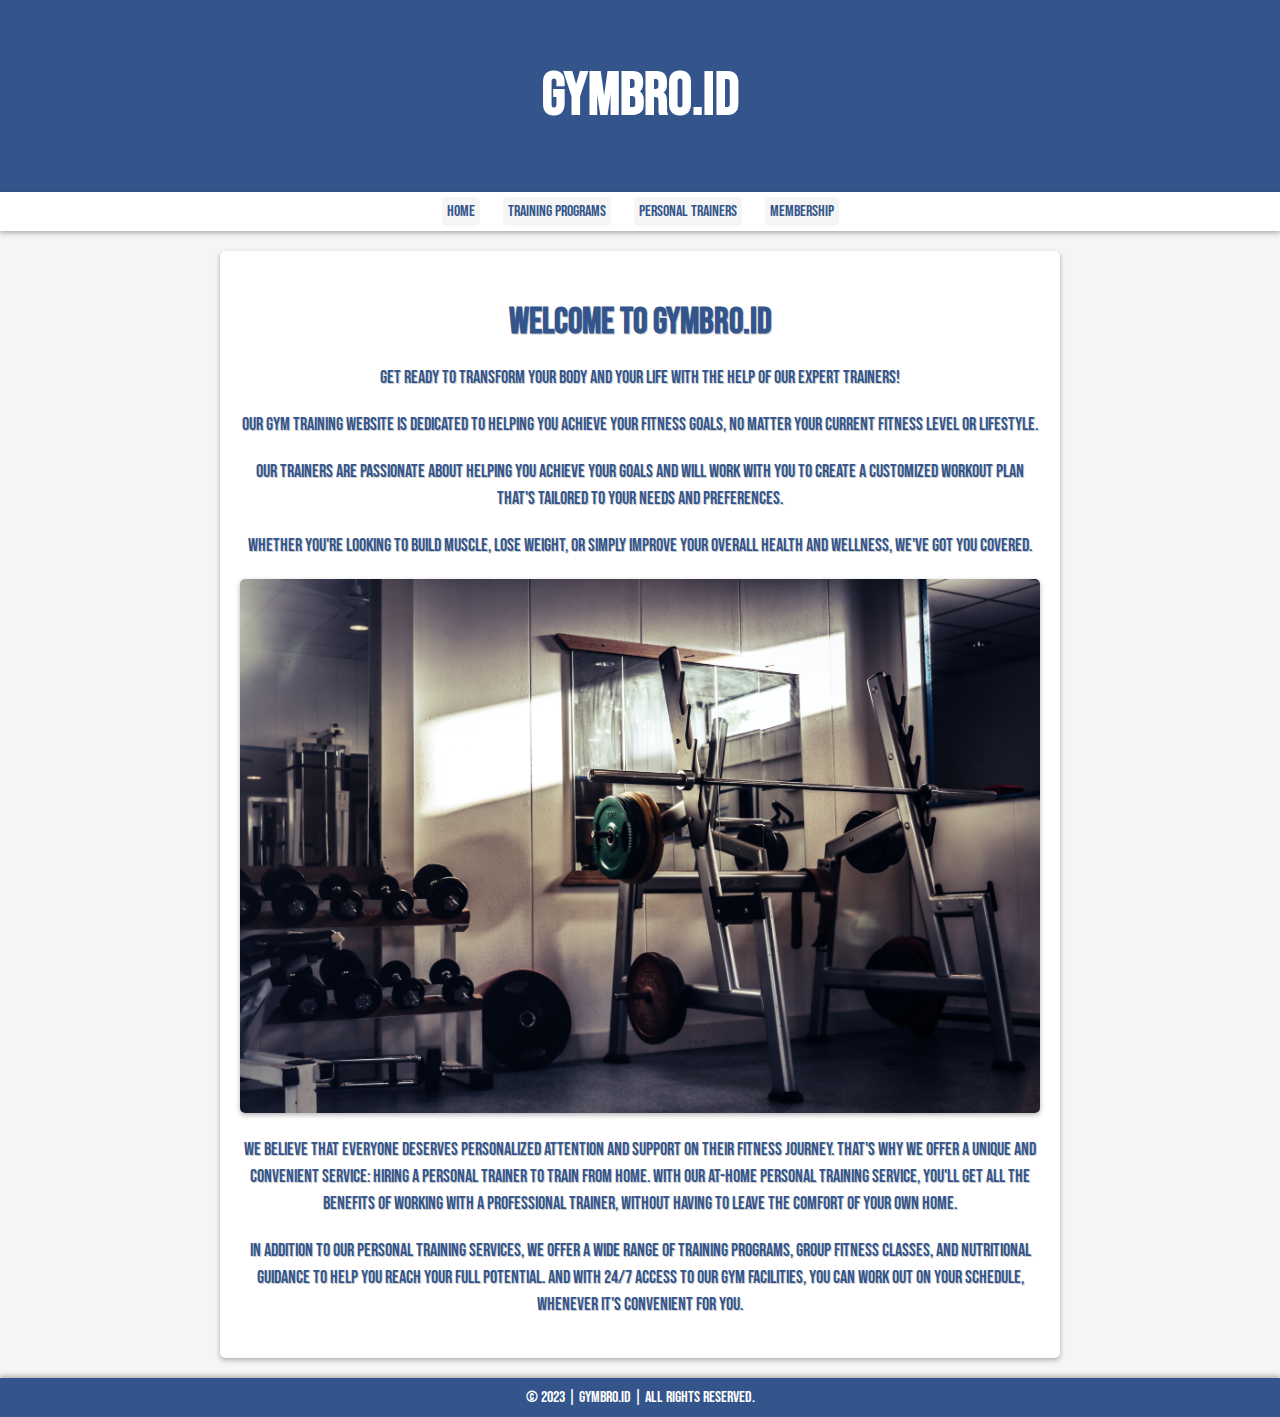
<file: index.html>
<!DOCTYPE html>
<html>
<head>
	<title>GYMBRO.ID | One Stop Exercise Solution</title>
	<link href="https://fonts.googleapis.com/css?family=Bebas+Neue&display=swap" rel="stylesheet">
	<style>
		body {
			margin: 0;
			padding: 0;
			font-family: 'Bebas Neue', sans-serif;
			background-color: #f5f5f5;
		}
		header {
			background-color: #34558b;
			color: #fff;
			padding: 20px;
			text-align: center;
			box-shadow: 0 2px 5px rgba(0, 0, 0, 0.3);
		}
		nav {
			background-color: #fff;
			padding: 10px;
			text-align: center;
			box-shadow: 0 2px 5px rgba(0, 0, 0, 0.3);
		}
		nav ul {
			list-style: none;
			margin: 0;
			padding: 0;
			display: inline-block;
		}
		nav ul li {
			display: inline-block;
			margin: 0 10px;
		}
		nav ul li a {
			color: #34558b;
			text-decoration: none;
			padding: 5px;
			border-radius: 5px;
			background-color: #f5f5f5;
			transition: background-color 0.3s ease;
		}
		nav ul li a:hover {
			background-color: #34558b;
			color: #fff;
		}
		section {
			padding: 20px;
			text-align: center;
			background-color: #fff;
			margin: 20px auto;
			max-width: 800px;
			box-shadow: 0 2px 5px rgba(0, 0, 0, 0.3);
			border-radius: 5px;
		}
		section h2 {
			color: #34558b;
			font-size: 36px;
			margin-bottom: 20px;
			text-shadow: 1px 1px #ccc;
		}
		section p {
			color: #34558b;
			font-size: 18px;
			line-height: 1.5;
			margin-bottom: 20px;
			text-shadow: 1px 1px #ccc;
		}
		section img {
			max-width: 100%;
			border-radius: 5px;
			box-shadow: 0 2px 5px rgba(0, 0, 0, 0.3);
		}
		footer {
			background-color: #34558b;
			color: #fff;
			padding: 10px;
			text-align: center;
			box-shadow: 0 -2px 5px rgba(0, 0, 0, 0.3);
		}
		footer p {
			margin: 0;
		}
	</style>
</head>
<body>
	<header>
		<h1 style="font-size: 60px;">GYMBRO.ID</h1>
	</header>
	<nav>
		<ul>
			<li><a href="index.html">Home</a></li>
			<li><a href="training_programs.html">Training Programs</a></li>
			<li><a href="personal_trainer.html">Personal Trainers</a></li>
			<li><a href="membership.html">Membership</a></li>
		</ul>
	</nav>
	<section>
		<h2>Welcome to GYMBRO.ID</h2>
		<p>Get ready to transform your body and your life with the help of our expert trainers!</p>
        <p>Our gym training website is dedicated to helping you achieve your fitness goals, no matter your current fitness level or lifestyle.</p>
        <p>Our trainers are passionate about helping you achieve your goals and will work with you to create a customized workout plan that's tailored to your needs and preferences. </p>    
        <p> Whether you're looking to build muscle, lose weight, or simply improve your overall health and wellness, we've got you covered.</p>
            
		<img src="jelmer-assink-gzeTjGu3b_k-unsplash.jpg" alt="Gym Training">
		<p>We believe that everyone deserves personalized attention and support on their fitness journey. That's why we offer a unique and convenient service: hiring a personal trainer to train from home. With our at-home personal training service, you'll get all the benefits of working with a professional trainer, without having to leave the comfort of your own home.</p>
		<p>In addition to our personal training services, we offer a wide range of training programs, group fitness classes, and nutritional guidance to help you reach your full potential. And with 24/7 access to our gym facilities, you can work out on your schedule, whenever it's convenient for you.</p>
	</section>
	<footer>
		<p>&copy; 2023 | GYMBRO.ID | All rights reserved.</p>
	</footer>
</body>
</html>
</file>
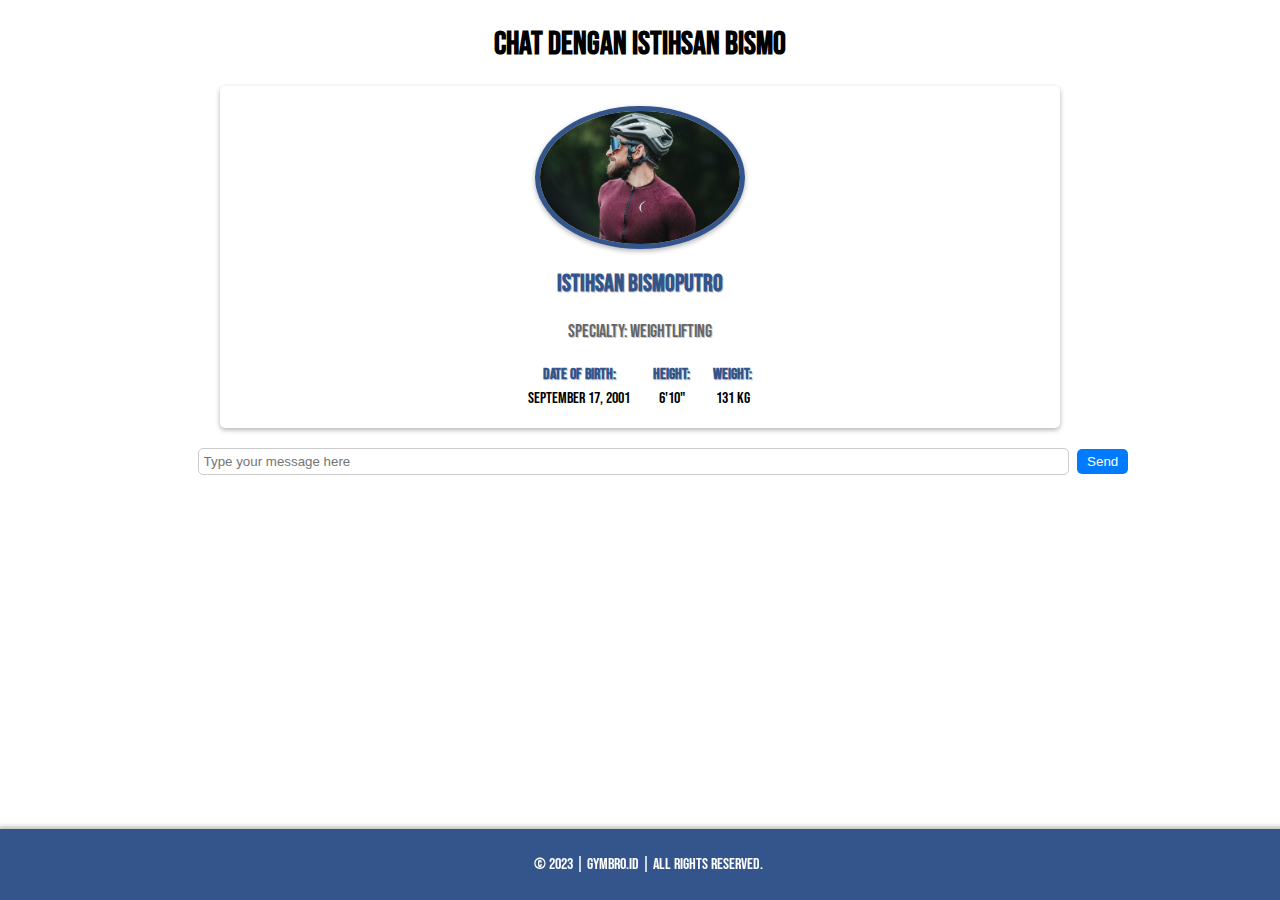
<file: chat_personal.html>
<!DOCTYPE html>
<html>
  <head>
    <title>Chat</title>
    <link href="https://fonts.googleapis.com/css?family=Bebas+Neue&display=swap" rel="stylesheet">
    <style>
      /* Add some basic styling for the chat box */
      body {
        font-family: 'Bebas Neue', sans-serif;
        background-color: #fff;
      }
      section {
			padding: 20px;
			text-align: center;
			background-color: #fff;
			margin: 20px auto;
			max-width: 800px;
			box-shadow: 0 2px 5px rgba(0, 0, 0, 0.3);
			border-radius: 5px;
			transition: background-color 0.3s ease;
		}
		section:hover {
			background-color: #34558b;
			color: #fff;
		}

        section:hover h2 {
			background-color: #34558b;
			color: #fff;
		}

		section h2 {
			color: #34558b;
			text-shadow: 1px 1px #ccc;
		}
        
		section p {
			color: #666;
			font-size: 18px;
			line-height: 1.5;
			margin-bottom: 20px;
			text-shadow: 1px 1px #ccc;
		}
        
        section:hover p {
			color: #fff;
			font-size: 18px;
			line-height: 1.5;
			margin-bottom: 20px;
			text-shadow: 1px 1px #ccc;
		}

		section ul {
			list-style: none;
			margin: 0;
			padding: 0;
		}
		
        section ul li {
			display: inline-block;
			margin: 0 10px;
		}

		section ul li span {
			font-weight: bold;
			color: #34558b;
			display: block;
			margin-bottom: 5px;
			text-shadow: 1px 1px #ccc;
		}
		
        section:hover ul li span {
			font-weight: bold;
			color: #fff;
			display: block;
			margin-bottom: 5px;
			text-shadow: 1px 1px #ccc;
		}
        
        section img {
			display: block;
			margin: 0 auto 20px;
			border-radius: 50%;
			border: 5px solid #34558b;
			max-width: 200px;
			max-height: 200px;
			box-shadow: 0 2px 5px rgba(0, 0, 0, 0.3);
		}
      #chatBox {
        padding: 10px;
        display: none;
      }
      .chatMessage {
        margin-bottom: 10px;
      }
      .trainerMessage {
        text-align: right;
      }
      .userMessage {
        text-align: left;
      }
      input[type="text"] {
        width: 80%;
        padding: 5px;
        border-radius: 5px;
        border: 1px solid #ccc;
        margin-right: 5px;
      }
      button {
        padding: 5px 10px;
        border-radius: 5px;
        border: none;
        background-color: #007bff;
        color: #fff;
        cursor: pointer;
      }
      footer {
        position: fixed;
        bottom: 0;
        width: 100%;
        margin-top: 5%;
        margin-left: -10px;
        text-align: center;
        background-color: #34558b;
        color: #fff;
        padding: 10px;
        text-align: center;
        box-shadow: 0 -2px 5px rgba(0, 0, 0, 0.3);
      }
    </style>
  </head>
  <body>
    <h1 style="text-align: center; margin-top: 2%;">Chat dengan Istihsan Bismo</h1>
    <section>
        <img src="munbaik-cycling-clothing-2Jst9HK5peo-unsplash.jpg">
        <h2>Istihsan Bismoputro</h2>
        <p>Specialty: Weightlifting</p>
        <ul>
            <li><span>Date of Birth:</span> September 17, 2001</li>
            <li><span>Height:</span>6'10"</li>
            <li><span>Weight:</span> 131 kg</li>
        </ul>
    </section>
    <div style="margin-left: 15%;">
        <input type="text" id="chatInput" placeholder="Type your message here">
        <button onclick="startChat()">Send</button>
    </div>
    <!-- Add the chat button and chat box -->
    <div id="chatBox">
      <div class="chatMessage trainerMessage">
      </div>
    </div>
    <footer>
		<p>&copy; 2023 | GYMBRO.ID | All rights reserved.</p>
	</footer>
    <!-- Add the JavaScript code for the chat function -->
    <script>
      var messages = [
        "Halo, Saya siap membantu.",
        "Apakah ada target yang ingin diraih?",
        "Saya bisa membuat program khusus sesuai dengan target yang Anda inginkan",
        "Saya siap membantu mulai dari latihan kekuatan, cardio, and yoga.",
        "Silahkan tanya saja pertanyaan jika Anda bingung.",
      ];
      var messageIndex = 0;
      var chatBox = document.getElementById("chatBox");
      var chatInput = document.getElementById("chatInput");
      
      function startChat() {
        chatBox.style.display = "block";
        addMessage("user", "Hallo, Saya tertarik untuk merekrut Personal Trainer");
        chatInput.focus();
      }
      
      function addMessage(sender, text) {
        var messageClass = (sender == "trainer") ? "trainerMessage" : "userMessage";
        var messageHTML = '<div class="chatMessage ' + messageClass + '"><p>' + text + '</p></div>';
        chatBox.innerHTML += messageHTML;
        messageIndex++;
        if (messageIndex < messages.length) {
          setTimeout(function() {
            addMessage("trainer", messages[messageIndex]);
          }, 1500);
        }
      }
    </script>
  </body>
</html>
</file>
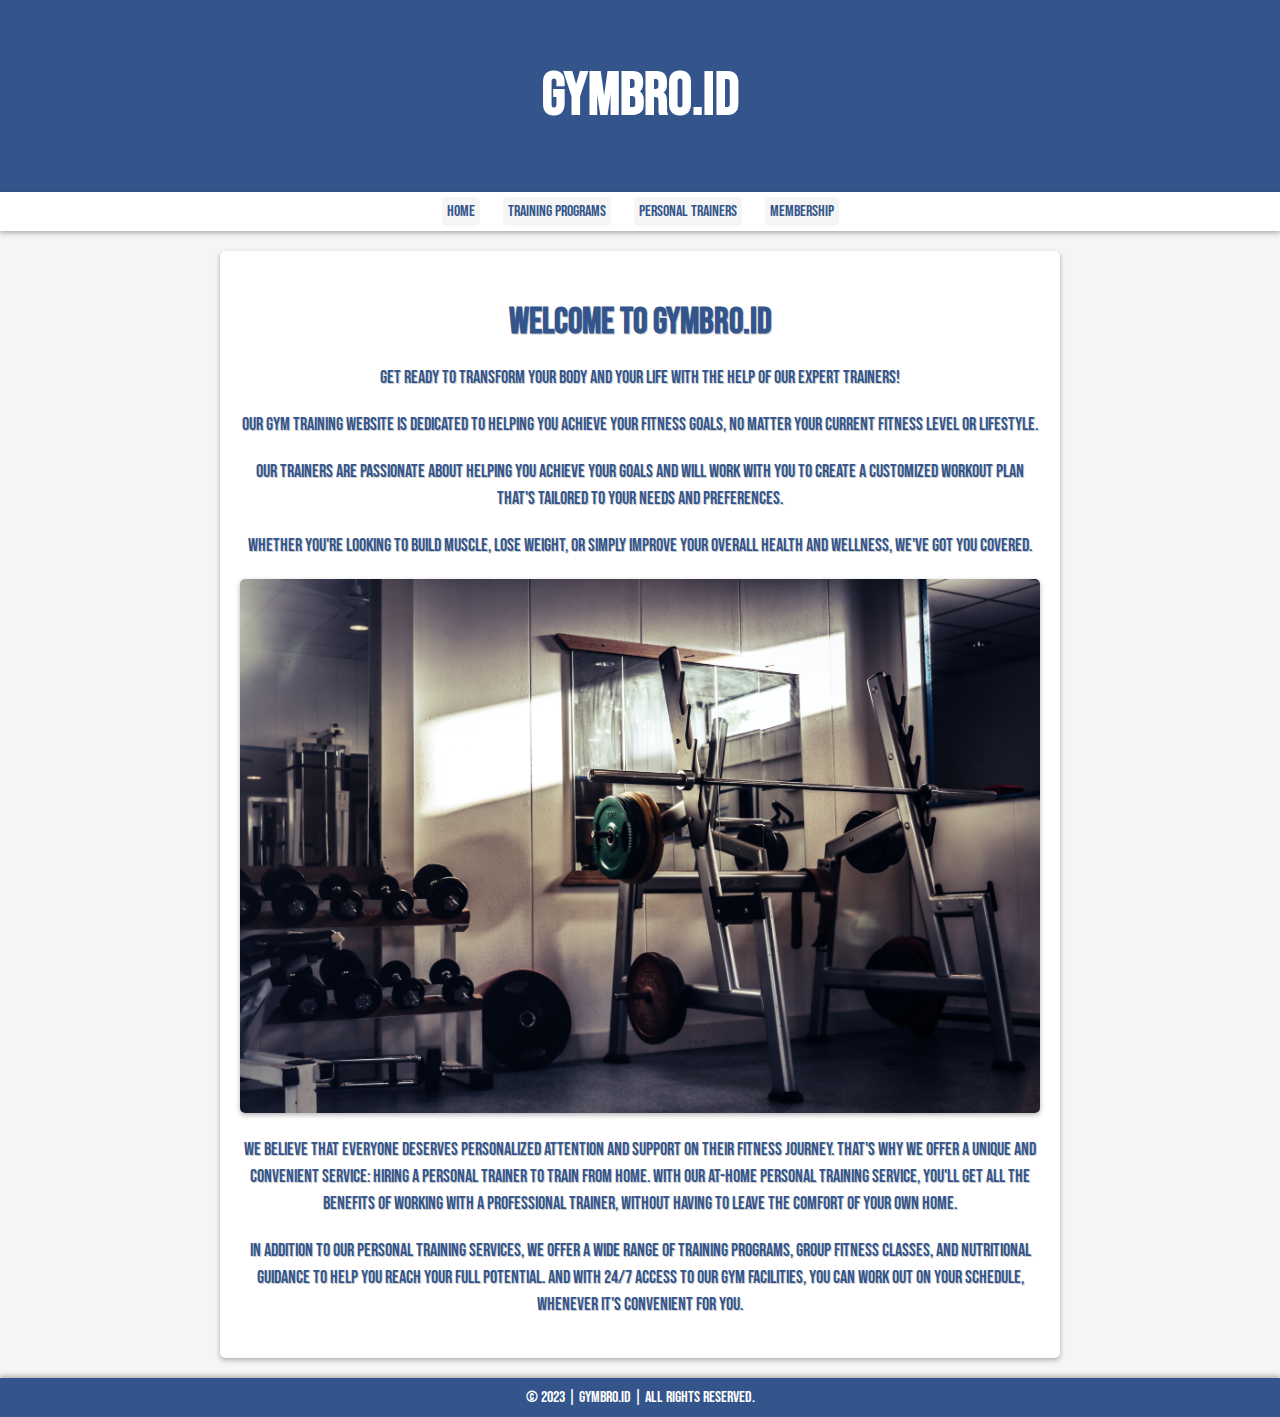
<file: main.html>
<!DOCTYPE html>
<html>
<head>
	<title>GYMBRO.ID | One Stop Exercise Solution</title>
	<link href="https://fonts.googleapis.com/css?family=Bebas+Neue&display=swap" rel="stylesheet">
	<style>
		body {
			margin: 0;
			padding: 0;
			font-family: 'Bebas Neue', sans-serif;
			background-color: #f5f5f5;
		}
		header {
			background-color: #34558b;
			color: #fff;
			padding: 20px;
			text-align: center;
			box-shadow: 0 2px 5px rgba(0, 0, 0, 0.3);
		}
		nav {
			background-color: #fff;
			padding: 10px;
			text-align: center;
			box-shadow: 0 2px 5px rgba(0, 0, 0, 0.3);
		}
		nav ul {
			list-style: none;
			margin: 0;
			padding: 0;
			display: inline-block;
		}
		nav ul li {
			display: inline-block;
			margin: 0 10px;
		}
		nav ul li a {
			color: #34558b;
			text-decoration: none;
			padding: 5px;
			border-radius: 5px;
			background-color: #f5f5f5;
			transition: background-color 0.3s ease;
		}
		nav ul li a:hover {
			background-color: #34558b;
			color: #fff;
		}
		section {
			padding: 20px;
			text-align: center;
			background-color: #fff;
			margin: 20px auto;
			max-width: 800px;
			box-shadow: 0 2px 5px rgba(0, 0, 0, 0.3);
			border-radius: 5px;
		}
		section h2 {
			color: #34558b;
			font-size: 36px;
			margin-bottom: 20px;
			text-shadow: 1px 1px #ccc;
		}
		section p {
			color: #34558b;
			font-size: 18px;
			line-height: 1.5;
			margin-bottom: 20px;
			text-shadow: 1px 1px #ccc;
		}
		section img {
			max-width: 100%;
			border-radius: 5px;
			box-shadow: 0 2px 5px rgba(0, 0, 0, 0.3);
		}
		footer {
			background-color: #34558b;
			color: #fff;
			padding: 10px;
			text-align: center;
			box-shadow: 0 -2px 5px rgba(0, 0, 0, 0.3);
		}
		footer p {
			margin: 0;
		}
	</style>
</head>
<body>
	<header>
		<h1 style="font-size: 60px;">GYMBRO.ID</h1>
	</header>
	<nav>
		<ul>
			<li><a href="main.html">Home</a></li>
			<li><a href="training_programs.html">Training Programs</a></li>
			<li><a href="personal_trainer.html">Personal Trainers</a></li>
			<li><a href="membership.html">Membership</a></li>
		</ul>
	</nav>
	<section>
		<h2>Welcome to GYMBRO.ID</h2>
		<p>Get ready to transform your body and your life with the help of our expert trainers!</p>
        <p>Our gym training website is dedicated to helping you achieve your fitness goals, no matter your current fitness level or lifestyle.</p>
        <p>Our trainers are passionate about helping you achieve your goals and will work with you to create a customized workout plan that's tailored to your needs and preferences. </p>    
        <p> Whether you're looking to build muscle, lose weight, or simply improve your overall health and wellness, we've got you covered.</p>
            
		<img src="jelmer-assink-gzeTjGu3b_k-unsplash.jpg" alt="Gym Training">
		<p>We believe that everyone deserves personalized attention and support on their fitness journey. That's why we offer a unique and convenient service: hiring a personal trainer to train from home. With our at-home personal training service, you'll get all the benefits of working with a professional trainer, without having to leave the comfort of your own home.</p>
		<p>In addition to our personal training services, we offer a wide range of training programs, group fitness classes, and nutritional guidance to help you reach your full potential. And with 24/7 access to our gym facilities, you can work out on your schedule, whenever it's convenient for you.</p>
	</section>
	<footer>
		<p>&copy; 2023 | GYMBRO.ID | All rights reserved.</p>
	</footer>
</body>
</html>
</file>
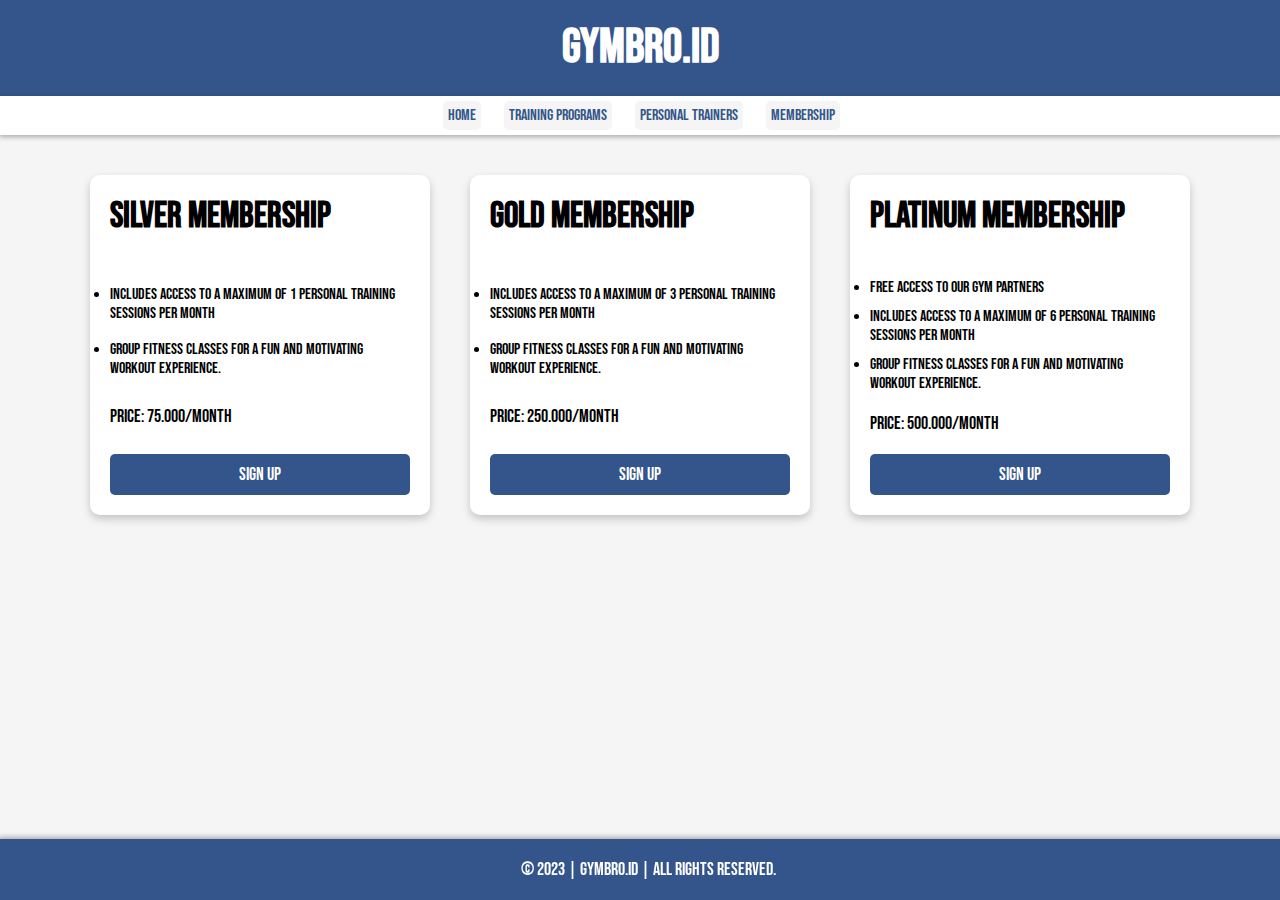
<file: membership.html>
<!DOCTYPE html>
<html>
<head>
	<title>Membership Page | GYMBRO.ID</title>
	<link rel="stylesheet" type="text/css" href="style1.css">
	<link href="https://fonts.googleapis.com/css2?family=Bebas+Neue&display=swap" rel="stylesheet">
</head>
<body>
	<header>
		<h1>GYMBRO.ID</h1>
	</header>
    <nav>
		<ul>
			<li><a href="index.html">Home</a></li>
			<li><a href="training_programs.html">Training Programs</a></li>
			<li><a href="personal_trainer.html">Personal Trainers</a></li>
			<li><a href="membership.html">Membership</a></li>
		</ul>
	</nav>
	<main>
		<section class="card">
			<h2>Silver Membership</h2>
            <li>Includes access to a maximum of 1 personal training sessions per month</li>
            <li>Group fitness classes for a fun and motivating workout experience.</li>
            <p>Price: 75.000/Month</p>
			<a href="#" class="button">Sign Up</a>
		</section>
		<section class="card">
			<h2>Gold Membership</h2>
            <li>Includes access to a maximum of 3 personal training sessions per month</li>
            <li>Group fitness classes for a fun and motivating workout experience.</li>
			<p>Price: 250.000/Month</p>
			<a href="#" class="button">Sign Up</a>
		</section>
		<section class="card">
			<h2>Platinum Membership</h2>
			<li>Free Access to our Gym Partners</li>
            <li>Includes access to a maximum of 6 personal training sessions per month</li>
            <li>Group fitness classes for a fun and motivating workout experience.</li>
			<p>Price: 500.000/Month</p>
			<a href="#" class="button">Sign Up</a>
		</section>
	</main>
	<footer>
		<p>&copy; 2023 | GYMBRO.ID | All rights reserved.</p>
	</footer>
	<script src="script.js"></script>
</body>
</html>
</file>
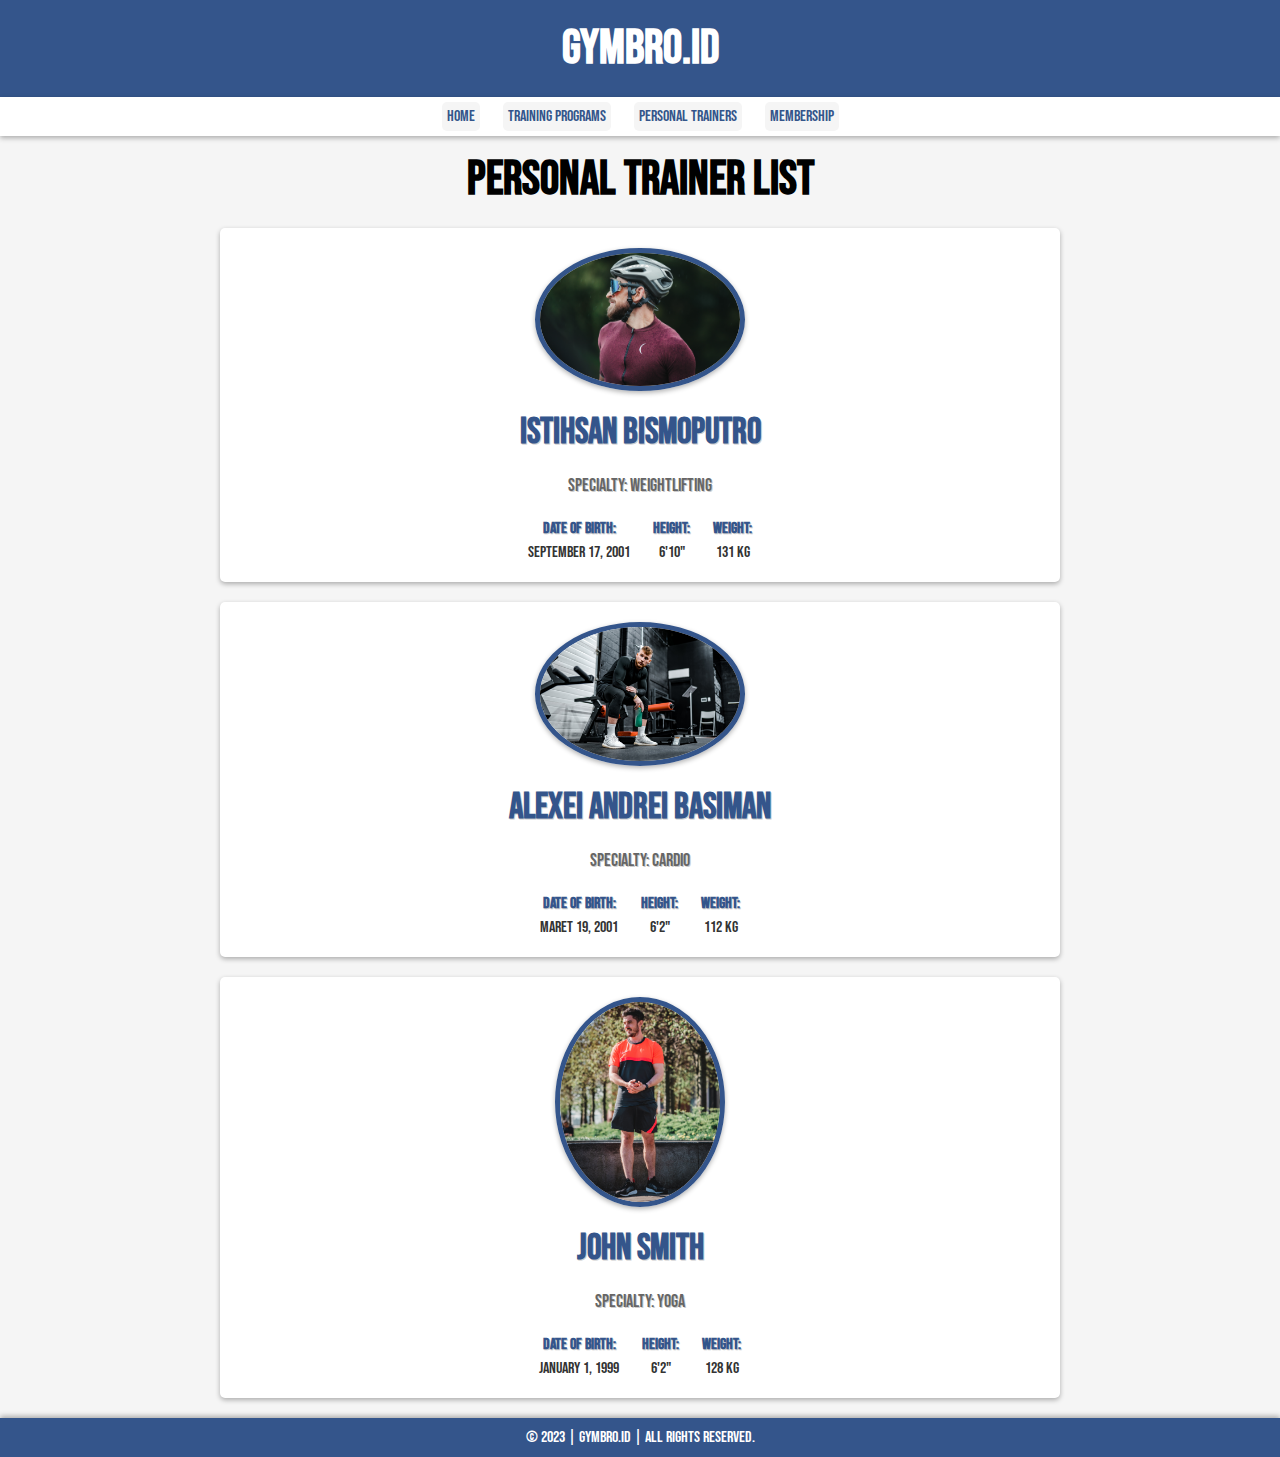
<file: personal_trainer.html>
<!DOCTYPE html>
<html>
<head>
	<title>Personal Trainer | GYMBRO.ID</title>
	<link href="https://fonts.googleapis.com/css?family=Bebas+Neue&display=swap" rel="stylesheet">
	<style>
		body {
			margin: 0;
			padding: 0;
			font-family: 'Bebas Neue', sans-serif;
			background-color: #f5f5f5;
		}
		header {
			background-color: #34558b;
			color: #fff;
			padding: 20px;
			text-align: center;
			box-shadow: 0 2px 5px rgba(0, 0, 0, 0.3);
		}
		h1 {
			font-size: 48px;
			margin: 0;
            text-decoration: none;
		}
        h1 a {
            color: #fff;
			font-size: 48px;
			margin: 0;
            text-decoration: none;
		}
		h2 {
			font-size: 36px;
			margin: 0;
		}
        nav {
			background-color: #fff;
			padding: 10px;
			text-align: center;
			box-shadow: 0 2px 5px rgba(0, 0, 0, 0.3);
		}
		nav ul {
			list-style: none;
			margin: 0;
			padding: 0;
			display: inline-block;
		}
		nav ul li {
			display: inline-block;
			margin: 0 10px;
		}
		nav ul li a {
			color: #34558b;
			text-decoration: none;
			padding: 5px;
			border-radius: 5px;
			background-color: #f5f5f5;
			transition: background-color 0.3s ease;
		}
		nav ul li a:hover {
			background-color: #34558b;
			color: #fff;
		}
		section {
			padding: 20px;
			text-align: center;
			background-color: #fff;
			margin: 20px auto;
			max-width: 800px;
			box-shadow: 0 2px 5px rgba(0, 0, 0, 0.3);
			border-radius: 5px;
			transition: background-color 0.3s ease;
            color: #333;
		}
		section:hover {
			background-color: #34558b;
			color: #fff;
		}

        section:hover h2 {
			background-color: #34558b;
			color: #fff;
		}

		section h2 {
			color: #34558b;
			text-shadow: 1px 1px #ccc;
		}
        
		section p {
			color: #666;
			font-size: 18px;
			line-height: 1.5;
			margin-bottom: 20px;
			text-shadow: 1px 1px #ccc;
		}
        
        section:hover p {
			color: #fff;
			font-size: 18px;
			line-height: 1.5;
			margin-bottom: 20px;
			text-shadow: 1px 1px #ccc;
		}

		section ul {
			list-style: none;
			margin: 0;
			padding: 0;
		}
		
        section ul li {
			display: inline-block;
			margin: 0 10px;
		}

		section ul li span {
			font-weight: bold;
			color: #34558b;
			display: block;
			margin-bottom: 5px;
			text-shadow: 1px 1px #ccc;
		}
		
        section:hover ul li span {
			font-weight: bold;
			color: #fff;
			display: block;
			margin-bottom: 5px;
			text-shadow: 1px 1px #ccc;
		}
        
        section img {
			display: block;
			margin: 0 auto 20px;
			border-radius: 50%;
			border: 5px solid #34558b;
			max-width: 200px;
			max-height: 200px;
			box-shadow: 0 2px 5px rgba(0, 0, 0, 0.3);
		}
		footer {
			background-color: #34558b;
			color: #fff;
			padding: 10px;
			text-align: center;
			box-shadow: 0 -2px 5px rgba(0, 0, 0, 0.3);
		}
		footer p {
			margin: 0;
		}
	</style>
</head>
<body>
	<header>
		<h1><a href="main.html">GYMBRO.ID</a></h1>
	</header>
    <nav>
		<ul>
			<li><a href="index.html">Home</a></li>
			<li><a href="training_programs.html">Training Programs</a></li>
			<li><a href="personal_trainer.html">Personal Trainers</a></li>
			<li><a href="membership.html">Membership</a></li>
		</ul>
	</nav>
    <H1 style="text-align: center; margin-top: 15px;">PERSONAL TRAINER LIST</H1>
    <a href="chat_personal.html" style="text-decoration: none;">
        <section>
            <img src="munbaik-cycling-clothing-2Jst9HK5peo-unsplash.jpg">
            <h2>Istihsan Bismoputro</h2>
            <p>Specialty: Weightlifting</p>
            <ul>
                <li><span>Date of Birth:</span> September 17, 2001</li>
                <li><span>Height:</span>6'10"</li>
                <li><span>Weight:</span> 131 kg</li>
            </ul>
        </section>
    </a>
    <section>
        <img src="anastase-maragos-HyvE5SiKMUs-unsplash.jpg">
		<h2>Alexei Andrei Basiman</h2>
		<p>Specialty: Cardio</p>
		<ul>
            <li><span>Date of Birth:</span> Maret 19, 2001</li>
			<li><span>Height:</span>6'2"</li>
            <li><span>Weight:</span> 112 kg</li>
        </ul>
    </section>
    <section>
        <img src="subhaan-saleem-dAqJ2hmw3Jc-unsplash.jpg" alt="John Smith">
        <h2>John Smith</h2>
        <p>Specialty: Yoga</p>
        <ul>
            <li><span>Date of Birth:</span> January 1, 1999</li>
            <li><span>Height:</span>6'2"</li>
            <li><span>Weight:</span> 128 KG</li>
        </ul>
    </section>
    <footer>
        <p>&copy; 2023 | GYMBRO.ID | All rights reserved.</p>
    </footer>
</body>
</html>
</file>
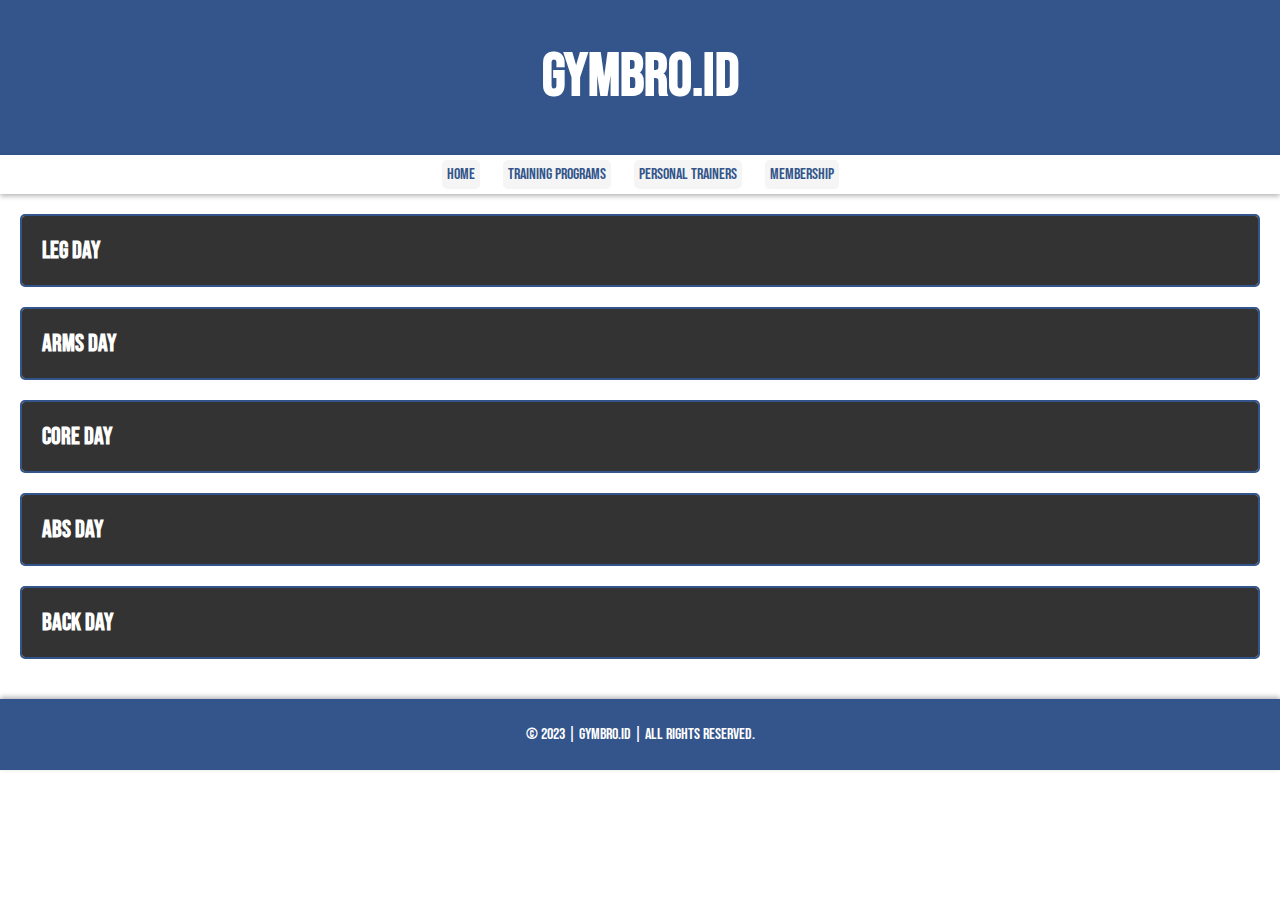
<file: training_programs.html>
<!DOCTYPE html>
<html>
<head>
	<title>Training Programs | GYMBRO.ID</title>
	<link rel="stylesheet" type="text/css" href="style.css">
	<link href="https://fonts.googleapis.com/css2?family=Bebas+Neue&display=swap" rel="stylesheet">
</head>
<body>
	<header>
		<h1><a href="main.html" style="text-decoration: none; color: #fff; font-size: 60px;">GYMBRO.ID</a></h1>
	</header>
    <nav>
		<ul>
			<li><a href="index.html">Home</a></li>
			<li><a href="training_programs.html">Training Programs</a></li>
			<li><a href="personal_trainer.html">Personal Trainers</a></li>
			<li><a href="membership.html">Membership</a></li>
		</ul>
	</nav>
	<main>
		<section class="dropdown">
			<h2>Leg Day</h2>
			<div class="dropdown-content">
				<p>Exercise 1 - Push Up</p>
				<p>5 x 30</p>
				<p>Exercise 2 - Squat</p>
				<p>4 x 15</p>
				<p>Exercise 3 - Lunges</p>
				<p>3 x 10</p>
				<p>Exercise 4 - Calf Raises</p>
				<p>3 x 20</p>
			</div>
		</section>
		<section class="dropdown">
			<h2>Arms Day</h2>
			<div class="dropdown-content">
				<p>Exercise 1 - Push Up</p>
				<p>5 x 30</p>
				<p>Exercise 2 - Bicep Curl</p>
				<p>4 x 15</p>
				<p>Exercise 3 - Tricep Dip</p>
				<p>3 x 10</p>
				<p>Exercise 4 - Shoulder Press</p>
				<p>3 x 20</p>
			</div>
		</section>
        <section class="dropdown">
			<h2>Core Day</h2>
			<div class="dropdown-content">
				<p>Exercise 1 - Plank</p>
				<p>3 x 30 sec</p>
				<p>Exercise 2 - Sit-ups</p>
				<p>4 x 15</p>
				<p>Exercise 3 - Leg Raises</p>
				<p>3 x 10</p>
				<p>Exercise 4 - Russian Twist</p>
				<p>3 x 20</p>
			</div>
		</section>
        <section class="dropdown">
			<h2>Abs Day</h2>
			<div class="dropdown-content">
				<p>Exercise 1 - Plank</p>
				<p>3 x 30 sec</p>
				<p>Exercise 2 - Sit-ups</p>
				<p>4 x 15</p>
				<p>Exercise 3 - Leg Raises</p>
				<p>3 x 10</p>
				<p>Exercise 4 - Russian Twist</p>
				<p>3 x 20</p>
			</div>
		</section>
        <section class="dropdown">
			<h2>Back Day</h2>
			<div class="dropdown-content">
				<p>Exercise 1 - Pull-up</p>
				<p>3 x 10</p>
				<p>Exercise 2 - Bent Over Rows</p>
				<p>4 x 12</p>
				<p>Exercise 3 - Lat Pull-downs</p>
				<p>3 x 12</p>
				<p>Exercise 4 - Deadlifts</p>
				<p>3 x 10</p>
			</div>
		</section>
	</main>
	<footer>
		<p>&copy; 2023 | GYMBRO.ID | All rights reserved.</p>
	</footer>
	<script src="script.js"></script>
</body>
</html>
</file>
<file: style1.css>
body {
	font-family: 'Bebas Neue', sans-serif;
	background-color: #f5f5f5;
}

header {
	background-color: #34558b;
	color: #fff;
	text-align: center;
	padding: 20px;
    min-width: 100%;
    margin-left: -5%;
    margin-top: -9px;
    margin-right: -5%;
}

h1 {
	font-size: 48px;
	margin: 0;
}

nav {
    background-color: #fff;
    width: 100%;
    margin-left: -9px;
    padding: 10px;
    text-align: center;
    box-shadow: 0 2px 5px rgba(0, 0, 0, 0.3);
}
nav ul {
    list-style: none;
    margin: 0;
    padding: 0;
    display: inline-block;
}
nav ul li {
    display: inline-block;
    margin: 0 10px;
}
nav ul li a {
    color: #34558b;
    text-decoration: none;
    padding: 5px;
    border-radius: 5px;
    background-color: #f5f5f5;
    transition: background-color 0.3s ease;
}
nav ul li a:hover {
    background-color: #34558b;
    color: #fff;
}

main {
	display: flex;
	flex-wrap: wrap;
	justify-content: center;
	margin: 20px;
}

.card {
	background-color: #fff;
	border-radius: 10px;
	box-shadow: 0 4px 8px rgba(0, 0, 0, 0.2);
	padding: 20px;
	margin: 20px;
	width: 300px;
	height: 300px;
	display: flex;
	flex-direction: column;
	justify-content: space-between;
}

h2 {
	font-size: 36px;
	margin-top: 0;
}

p {
	font-size: 18px;
	margin: 10px 0;
}

.button {
	background-color: #34558b;
	color: #fff;
	padding: 10px 20px;
	border: none;
	border-radius: 5px;
	text-align: center;
	text-decoration: none;
	font-size: 18px;
	transition: background-color 0.3s ease;
}

.button:hover {
	background-color: #555;
}

footer {
    position: fixed;
    bottom: 0;
    width: 100%;
    margin-left: -10px;
    text-align: center;
    background-color: #34558b;
    color: #fff;
    padding: 10px;
    text-align: center;
    box-shadow: 0 -2px 5px rgba(0, 0, 0, 0.3);
}
</file>
<file: style.css>
* {
	box-sizing: border-box;
}

body {
	margin: 0;
	font-family: 'Bebas Neue', cursive;
}

header {
	background-color: #34558b;
	color: #fff;
	padding: 20px;
	text-align: center;
}

nav {
    background-color: #fff;
    padding: 10px;
    text-align: center;
    box-shadow: 0 2px 5px rgba(0, 0, 0, 0.3);
}
nav ul {
    list-style: none;
    margin: 0;
    padding: 0;
    display: inline-block;
}
nav ul li {
    display: inline-block;
    margin: 0 10px;
}
nav ul li a {
    color: #34558b;
    text-decoration: none;
    padding: 5px;
    border-radius: 5px;
    background-color: #f5f5f5;
    transition: background-color 0.3s ease;
}
nav ul li a:hover {
    background-color: #34558b;
    color: #fff;
}

main {
	padding: 20px;
}

.dropdown {
	margin-bottom: 20px;
	border: 2px solid #34558b;
	border-radius: 5px;
	overflow: hidden;
}

.dropdown.open {
	border: 2px solid #34558b;
}

.dropdown h2 {
    background-color: #333;
    color: #fff;
	margin: 0;
	padding: 20px;
	cursor: pointer;
}

.dropdown-content {
	padding: 20px;
	display: none;
}

.dropdown.open .dropdown-content {
	display: block;
}

.dropdown-content p {
	margin: 0;
	padding: 10px 0;
	border-bottom: 1px solid #ddd;
}

footer {
    text-align: center;
    background-color: #34558b;
    color: #fff;
    padding: 10px;
    text-align: center;
    box-shadow: 0 -2px 5px rgba(0, 0, 0, 0.3);
}
</file>
